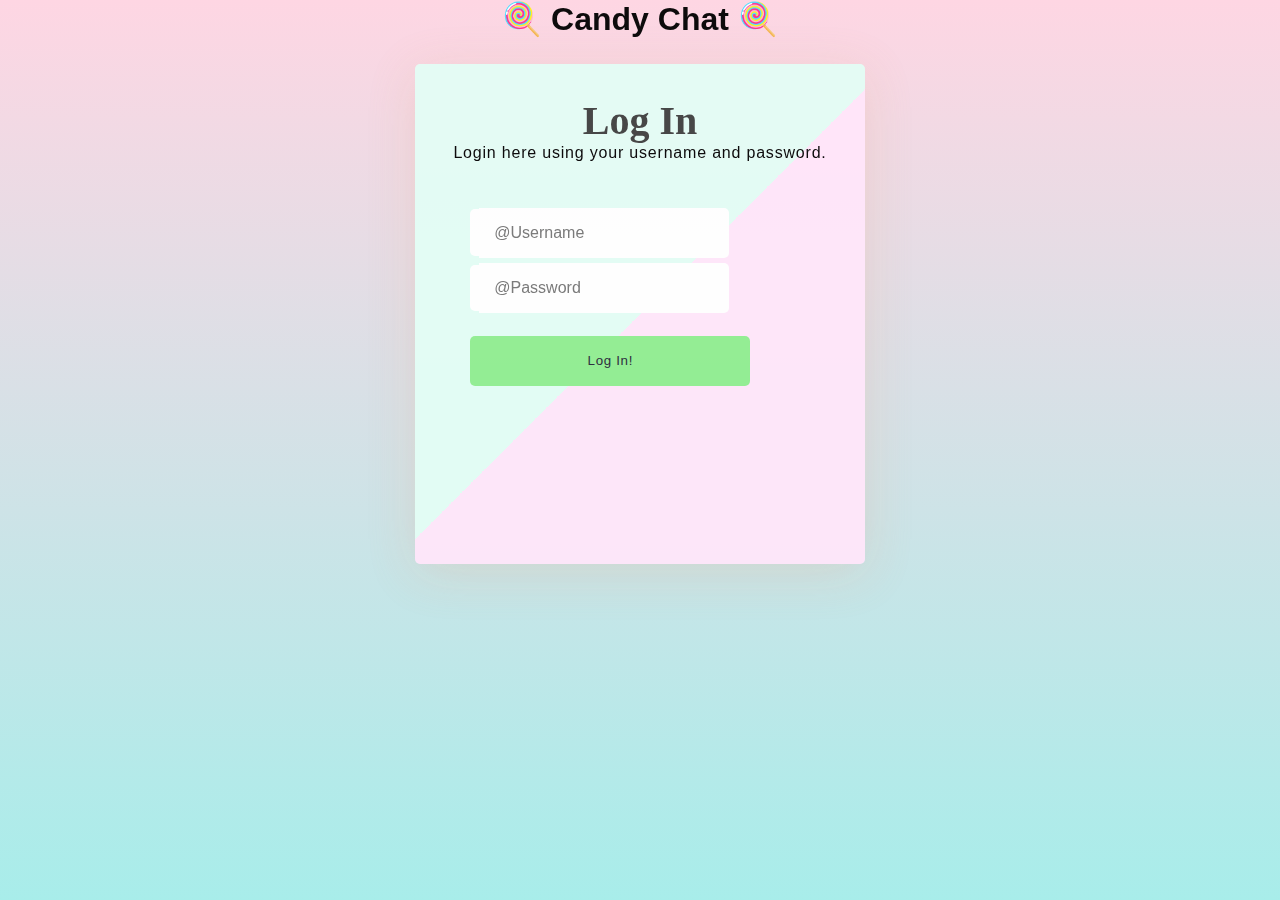
<file: index.html>
<!DOCTYPE html>
    <head>
        <title> 🍭 Candy Chat 🍭 </title>
        <link rel="stylesheet" href="Kwitter.css">
        <script src="Kwitter.js"></script> 
    </head>
<body>
    <h1> 🍭 Candy Chat 🍭 </h1>
    <div class="overlay">
        <form>
           <div class="con">
           <header class="head-form">
              <h2>Log In</h2>
              <p>Login here using your username and password.</p>
           </header>
           <br>
           <div class="field-set">
                 <span class="input-item">
                   <i class="fa fa-user-circle"></i>
                 </span>
                 <input class="form-input" id="txt-input" type="text" placeholder="@Username" required>
             
              <br>
              <span class="input-item">
                <i class="fa fa-key"></i>
               </span>
              <input class="form-input" type="password" placeholder="@Password" id="txt-input"  name="password" required>
             <span>
             </span>
             
             
              <br>
              <button id="login_button" class="btn btn-primary" onclick = "addUser()">Log In! </button>
           </div>
           <div class="other">
              <i class="fa fa-user-plus" aria-hidden="true"></i>
              </button>
           </div>
          </div>
        </form>
        </div>
        </body>
        </html>
</file>
<file: Kwitter.css>
* {
    padding: 0;
    margin: 0;
    box-sizing: border-box;
}
body {
    background-image: linear-gradient(-225deg, #E3FDF5 0%, #FFE6FA 100%);
background-image: linear-gradient(to top, #a8edea 0%, #fed6e3 100%);
background-attachment: fixed;
  background-repeat: no-repeat;

    font-family: 'Vibur', cursive;
    font-family: 'Abel', sans-serif;
opacity: .95;
}
form {
    width: 450px;
    min-height: 500px;
    height: auto;
    border-radius: 5px;
    margin: 2% auto;
    box-shadow: 0 9px 50px hsla(20, 67%, 75%, 0.31);
    padding: 2%;
    background-image: linear-gradient(-225deg, #E3FDF5 50%, #FFE6FA 50%);
}
form .con {
    display: -webkit-flex;
    display: flex;
  
    -webkit-justify-content: space-around;
    justify-content: space-around;
  
    -webkit-flex-wrap: wrap;
    flex-wrap: wrap;
  
      margin: 0 auto;
}
header {
    margin: 2% auto 10% auto;
    text-align: center;
}
header h2 {
    font-size: 250%;
    font-family: 'Playfair Display', serif;
    color: #3e403f;
}
header p {letter-spacing: 0.05em;}


.input-item {
    background: #fff;
    color: #333;
    padding: 14.5px 0px 15px 9px;
    border-radius: 5px 0px 0px 5px;
}

#eye {
    background: #fff;
    color: #333;
  
    margin: 5.9px 0 0 0;
    margin-left: -20px;
    padding: 15px 9px 19px 0px;
    border-radius: 0px 5px 5px 0px;
  
    float: right;
    position: relative;
    right: 1%;
    top: -.2%;
    z-index: 5;
    
    cursor: pointer;
}
input[class="form-input"]{
    width: 240px;
    height: 50px;
  
    margin-top: 2%;
    padding: 15px;
    
    font-size: 16px;
    font-family: 'Abel', sans-serif;
    color: #5E6472;
  
    outline: none;
    border: none;
  
    border-radius: 0px 5px 5px 0px;
    transition: 0.2s linear;
    
}
input[id="txt-input"] {width: 250px;}
input:focus {
    transform: translateX(-2px);
    border-radius: 5px;
}

#login_button {
    display: inline-block;
    color: #252537;
  
    width: 280px;
    height: 50px;
  
    padding: 0 10px;
    background: lightgreen;
    border-radius: 5px;
    
    outline: none;
    border: none;
  
    cursor: pointer;
    text-align: center;
    transition: all 0.2s linear;
    
    margin: 8% auto;
    letter-spacing: 0.05em;
    margin-left: 0px;
}
.submits {
    background-color: lightgreen;
    width: 48%;
    display: inline-block;
    margin-left: 2%;
    text-align: center;
}

button:hover {
    transform: translateY(3px);
    box-shadow: none;
}
button:hover {
    animation: ani9 0.4s ease-in-out infinite alternate;
}
@keyframes ani9 {
    0% {
        transform: translateY(3px);
    }
    100% {
        transform: translateY(5px);
    }
}
h1 {
    text-align: center;
    font-weight: bolder;
}
</file>
